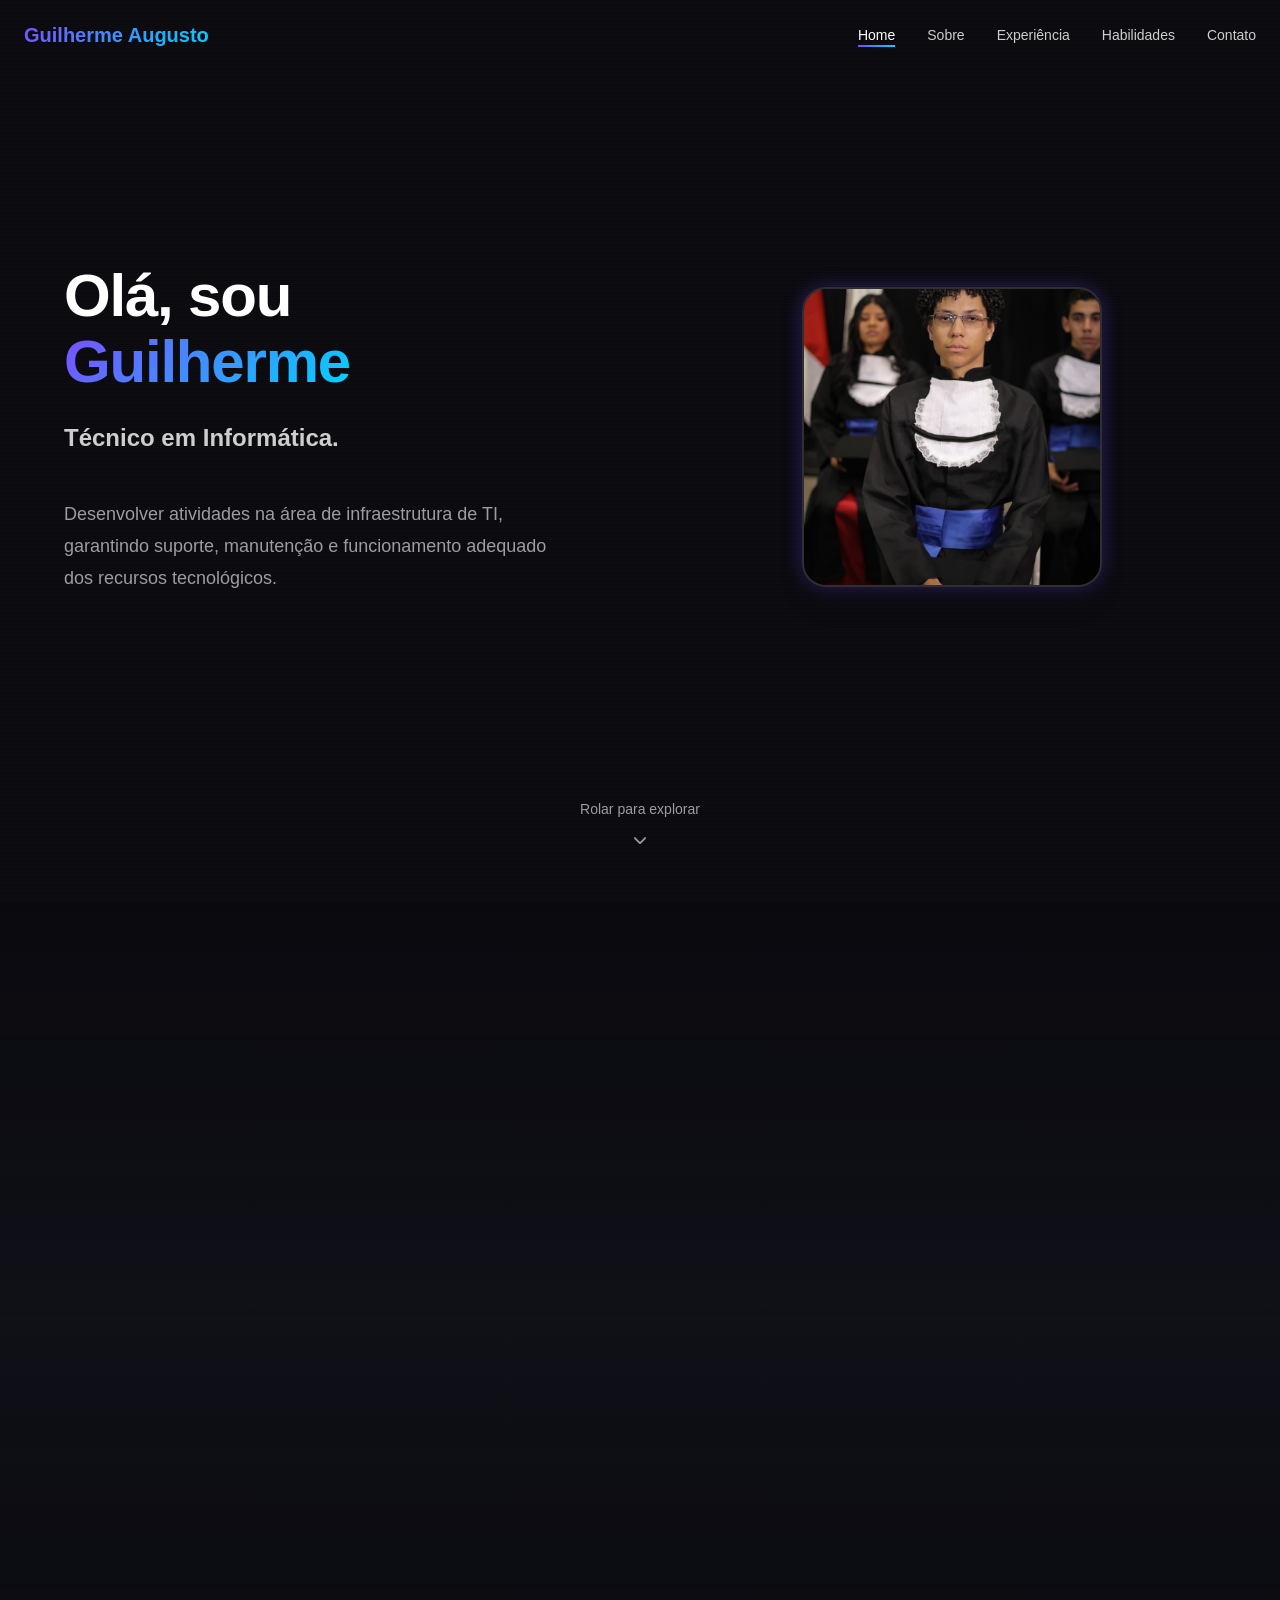
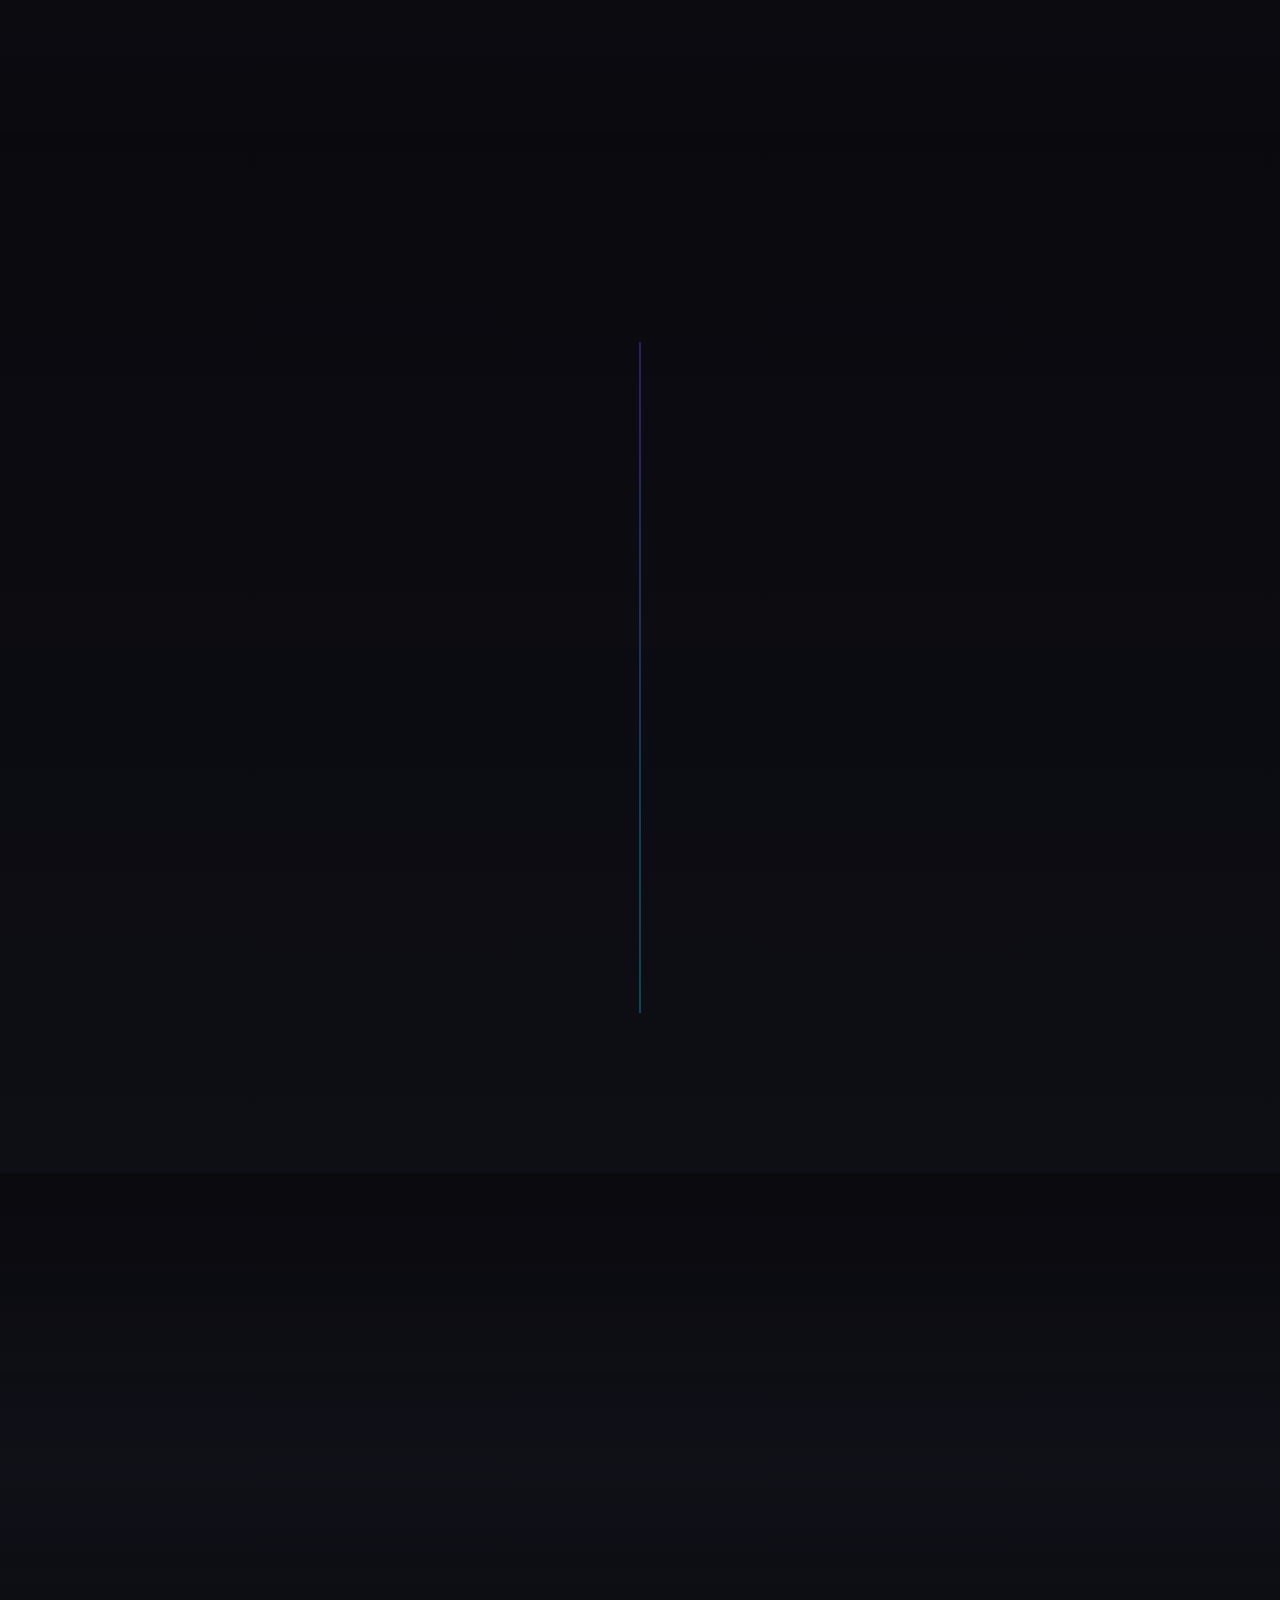
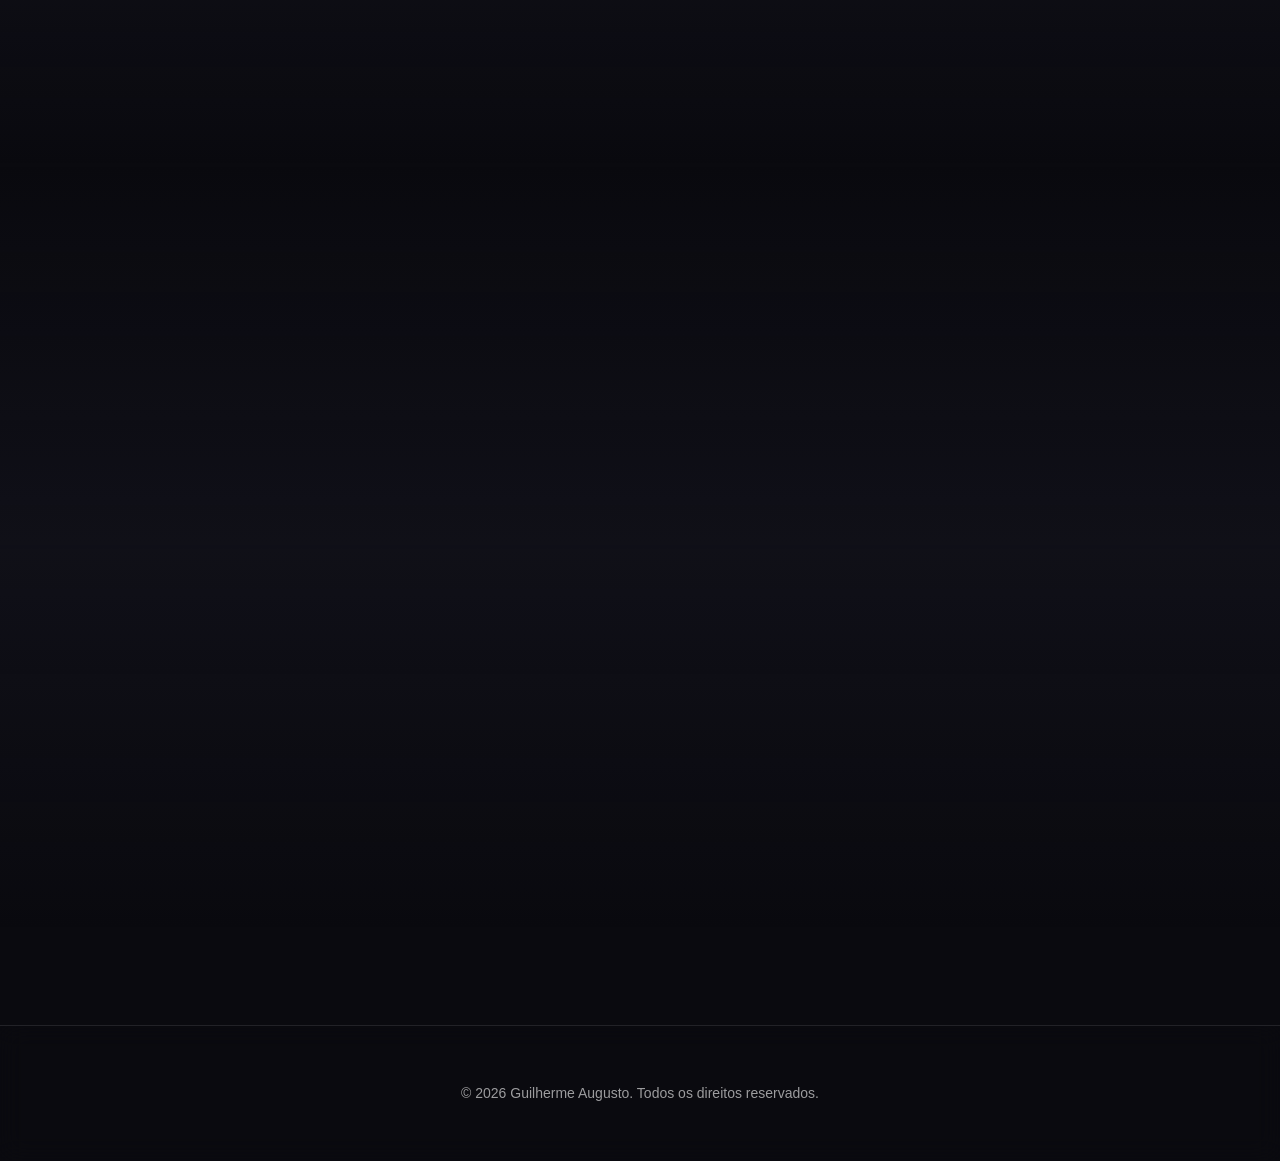
<file: index.html>
<!DOCTYPE html>
<html lang="pt-BR">
<head>
    <!-- Meta Tags Essenciais -->
    <meta charset="UTF-8">
    <meta name="viewport" content="width=device-width, initial-scale=1.0">
    <meta http-equiv="Content-Security-Policy" content="default-src 'self' https:;">
    <meta name="description" content="Portfólio profissional de Guilherme Augusto - Técnico em Informática e Desenvolvedor Web">
    <meta name="keywords" content="portfólio, desenvolvedor, técnico em informática, web design">
    <meta name="author" content="Guilherme Augusto">
    <meta name="theme-color" content="#7c4dff">
    
    <!-- Favicon -->
    <link rel="icon" type="image/jpeg" href="img/fotoperfil.jpeg">
    <link rel="apple-touch-icon" href="img/fotoperfil.jpeg">
    
    <!-- Preload de Recursos Críticos -->
    <link rel="preload" href="css/style.css" as="style">
    <link rel="preload" href="js/script.js" as="script">
    
    <!-- Font Awesome para Ícones -->
    <link rel="stylesheet" href="https://cdnjs.cloudflare.com/ajax/libs/font-awesome/6.4.0/css/all.min.css" integrity="sha512-iecdLmaskl7CVJkEZSMUkrQ6usKGiOW31OvTkw3Junqg76gnSTd064h5+8MhocT7+gNwjX1on9/5HOiCeNVV3wg==" crossorigin="anonymous" referrerpolicy="no-referrer">
    
    <!-- Google Fonts - Inter (Tipografia Moderna) -->
    <link rel="preconnect" href="https://fonts.googleapis.com">
    <link rel="preconnect" href="https://fonts.gstatic.com" crossorigin>
    <link href="https://fonts.googleapis.com/css2?family=Inter:wght@300;400;500;600;700;800&display=swap" rel="stylesheet">
    
    <!-- Estilos CSS Modularizados -->
    <link rel="stylesheet" href="css/style.css">
    
    <title>Guilherme Augusto | Portfólio Profissional</title>
</head>
<body>
    <!-- ========== NAVBAR FIXA ========== -->
    <nav class="navbar" id="navbar">
        <div class="navbar-container">
            <!-- Logo -->
            <div class="navbar-logo">
                <a href="#home" class="logo-link">
                    <span class="logo-text">Guilherme <span class="logo-accent">Augusto</span></span>
                </a>
            </div>
            
            <!-- Menu Desktop -->
            <ul class="nav-menu" id="navMenu">
                <li class="nav-item"><a href="#home" class="nav-link active">Home</a></li>
                <li class="nav-item"><a href="#sobre" class="nav-link">Sobre</a></li>
                <li class="nav-item"><a href="#experiencia" class="nav-link">Experiência</a></li>
                <li class="nav-item"><a href="#habilidades" class="nav-link">Habilidades</a></li>
                <li class="nav-item"><a href="#contato" class="nav-link">Contato</a></li>
            </ul>
            
            <!-- Botão Menu Mobile -->
            <button class="menu-toggle" id="menuToggle" aria-label="Alternar menu">
                <span class="hamburger"></span>
            </button>
        </div>
    </nav>

    <!-- ========== CONTEÚDO PRINCIPAL ========== -->
    <main class="main-content">
        
        <!-- ========== SEÇÃO HERO ========== -->
        <section id="home" class="section hero" data-parallax>
            <div class="hero-content">
                <div class="hero-text reveal-up">
                    <h1 class="hero-title">
                        Olá, sou <span class="gradient-text">Guilherme</span>
                    </h1>
                    <p class="hero-subtitle">
                        Técnico em Informática.
                    </p>
                    <p class="hero-description">
                        Desenvolver atividades na área de infraestrutura de TI, garantindo suporte, manutenção e funcionamento adequado dos recursos tecnológicos.
                    </p>
                </div>
                
                <!-- Imagem de Perfil -->
                <div class="hero-image reveal-up" style="animation-delay: 0.2s;">
                    <div class="image-wrapper">
                        <img src="img/fotoperfil.jpeg" alt="Foto de Perfil - Guilherme Augusto" class="profile-image">
                    </div>
                </div>
            </div>
            
            <!-- Scroll Indicator -->
            <div class="scroll-indicator">
                <span>Rolar para explorar</span>
                <div class="scroll-arrow">
                    <i class="fas fa-chevron-down"></i>
                </div>
            </div>
        </section>

        <!-- ========== SEÇÃO SOBRE ========== -->
        <section id="sobre" class="section about">
            <div class="container">
                <h2 class="section-title reveal-up">Sobre Mim</h2>
        
                <div class="about-content">
                    <div class="about-text reveal-up">
                        <p class="about-intro">
                        <p class="about-description">
                            Sou <strong>Guilherme Augusto</strong>, um jovem profissional de 18 anos formado em <strong>Técnico
                                em Informática</strong> pelo <strong>Centro Universitário AlfaUnipac</strong>. Minha paixão por
                            tecnologia me impulsiona a buscar constantemente novos conhecimentos e aprimorar minhas habilidades
                            na área de tecnologia da informação.
                        </p>
        
                        <p class="about-description">
                            Possuo conhecimentos em suporte técnico, manutenção de hardware, instalação e configuração de
                            sistemas operacionais, além de noções de infraestrutura de TI. Estou preparado para contribuir em
                            equipes dinâmicas, auxiliando no suporte aos usuários e no bom funcionamento dos recursos
                            tecnológicos.
                        </p>
        
                        <p class="about-description">
                            Atualmente, busco minha primeira oportunidade no mercado de tecnologia para aplicar meus
                            conhecimentos, desenvolver minha experiência profissional e crescer na área de suporte e
                            infraestrutura em TI.
                        </p>
                    </div>
                    
                    <!-- Cards de Informações Rápidas -->
                    <div class="info-cards">
                        <div class="info-card reveal-up">
                            <div class="card-icon">
                                <i class="fas fa-graduation-cap"></i>
                            </div>
                            <h3>Formação</h3>
                            <p>Técnico em Informática</p>
                            <span class="card-detail">Centro Universitário AlfaUnipac</span>
                        </div>
                        
                        <div class="info-card reveal-up" style="animation-delay: 0.1s;">
                            <div class="card-icon">
                                <i class="fas fa-map-marker-alt"></i>
                            </div>
                            <h3>Localização</h3>
                            <p>Teófilo Otoni, Brasil</p>
                            <span class="card-detail">Disponível para trabalhar</span>
                        </div>
                        
                        <div class="info-card reveal-up" style="animation-delay: 0.2s;">
                            <div class="card-icon">
                                <i class="fas fa-code"></i>
                            </div>
                            <h3>Especialidade</h3>
                            <p>Infraestrutura de TI</p>
                            <span class="card-detail">Suporte Técnico, Manutenção de Computadores, Redes Básicas</span>
                        </div>
                    </div>
                </div>
            </div>
        </section>

        <!-- ========== SEÇÃO EXPERIÊNCIA ========== -->
        <section id="experiencia" class="section experience">
            <div class="container">
                <h2 class="section-title reveal-up">Experiência Profissional</h2>
                
                <div class="timeline">
                    <div class="timeline-item reveal-up">
                        <div class="timeline-marker">
                            <div class="timeline-dot"></div>
                            <div class="timeline-line"></div>
                        </div>
                        <div class="timeline-content glass">
                            <span class="timeline-date">2023 - 2024</span>
                            <h3 class="timeline-title">Suporte Técnico (Prática)</h3>
                            <p class="timeline-company">Projetos Acadêmicos & Estágio</p>
                            <p class="timeline-description">
                                Atuei no diagnóstico e resolução de problemas de hardware e software, realizando manutenção preventiva e corretiva em diversos equipamentos de informática.
                        </div>
                    </div>
                    
                    <div class="timeline-item reveal-up" style="animation-delay: 0.1s;">
                        <div class="timeline-marker">
                            <div class="timeline-dot"></div>
                            <div class="timeline-line"></div>
                        </div>
                        <div class="timeline-content glass">
                            <span class="timeline-date">2024 - 2026</span>
                            <h3 class="timeline-title">Formação Técnica</h3>
                            <p class="timeline-company">Centro Universitário AlfaUnipac</p>
                            <p class="timeline-description">
                                Conclusão do curso Técnico em Informática com foco em redes de computadores, manutenção de hardware, suporte técnico e infraestrutura de TI. Durante a formação, desenvolvi atividades práticas relacionadas à instalação, configuração e manutenção de equipamentos e sistemas. O curso foi realizado no Centro Universitário AlfaUnipac, e durante o período de estágio contei com a supervisão de Danilo Rodrigues Ribeiro, chefe de infraestrutura da instituição, o que contribuiu para o desenvolvimento da minha experiência prática na área de tecnologia da informação.
                            </p>
                        </div>
                    </div>
                </div>
            </div>
        </section>

        <!-- ========== SEÇÃO HABILIDADES ========== -->
        <section id="habilidades" class="section skills">
          <div class="container">
    <h2 class="section-title reveal-up">Minhas Habilidades</h2>
    
    <div class="skills-grid">
        
        <!-- Coluna 1: Hardware & Suporte -->
        <div class="skills-column reveal-up">
            <h3 class="skills-category">Hardware & Suporte</h3>
            
            <div class="skill-item">
                <div class="skill-header">
                    <span class="skill-name">Manutenção de Hardware</span>
                    <span class="skill-percentage">99%</span>
                </div>
                <div class="skill-bar">
                    <div class="skill-fill" style="width: 0%" data-width="99%"></div>
                </div>
            </div>
            
            <div class="skill-item">
                <div class="skill-header">
                    <span class="skill-name">Suporte ao Usuário</span>
                    <span class="skill-percentage">88%</span>
                </div>
                <div class="skill-bar">
                    <div class="skill-fill" style="width: 0%" data-width="88%"></div>
                </div>
            </div>
            
            <div class="skill-item">
                <div class="skill-header">
                    <span class="skill-name">Sistemas Operacionais</span>
                    <span class="skill-percentage">90%</span>
                </div>
                <div class="skill-bar">
                    <div class="skill-fill" style="width: 0%" data-width="90%"></div>
                </div>
            </div>
        </div>
        
        <!-- Coluna 2: Infraestrutura de TI -->
        <div class="skills-column reveal-up" style="animation-delay: 0.1s;">
            <h3 class="skills-category">Infraestrutura de TI</h3>
            
            <div class="skill-item">
                <div class="skill-header">
                    <span class="skill-name">Redes de Computadores</span>
                    <span class="skill-percentage">90%</span>
                </div>
                <div class="skill-bar">
                    <div class="skill-fill" style="width: 0%" data-width="90%"></div>
                </div>
            </div>
            
            <div class="skill-item">
                <div class="skill-header">
                    <span class="skill-name">Instalação e Configuração</span>
                    <span class="skill-percentage">90%</span>
                </div>
                <div class="skill-bar">
                    <div class="skill-fill" style="width: 0%" data-width="90%"></div>
                </div>
            </div>
            
            <div class="skill-item">
                <div class="skill-header">
                    <span class="skill-name">Diagnóstico de Problemas</span>
                    <span class="skill-percentage">90%</span>
                </div>
                <div class="skill-bar">
                    <div class="skill-fill" style="width: 0%" data-width="90%"></div>
                </div>
            </div>
        </div>

    </div>
</div>
        </section>
        <!-- ========== SEÇÃO CONTATO ========== -->
        <section id="contato" class="section contact">
            <div class="container">
                <h2 class="section-title reveal-up">Vamos Conversar?</h2>
                
                <div class="contact-wrapper">
                    <p class="contact-subtitle reveal-up">
                        Estou sempre aberto a novas oportunidades e conversas interessantes. Sinta-se à vontade para entrar em contato!
                    </p>
                    
                    <div class="contact-methods reveal-up">
                        <a href="mailto:guilhermeaugusto230807@gmail.com" class="contact-card glass">
                            <div class="contact-icon">
                                <i class="fas fa-envelope"></i>
                            </div>
                            <h3>Email</h3>
                            <p>guilhermeaugusto230807@gmail.com</p>
                        </a>
                        
                        <a href="https://linkedin.com/in/guilhermeaugusto" target="_blank" rel="noopener noreferrer" class="contact-card glass">
                            <div class="contact-icon">
                                <i class="fab fa-linkedin-in"></i>
                            </div>
                            <h3>LinkedIn</h3>
                            <p>Conecte comigo</p>
                        </a>
                        
                        <a href="https://wa.me/5533998424079" target="_blank" rel="noopener noreferrer" class="contact-card glass">
                            <div class="contact-icon">
                                <i class="fab fa-whatsapp"></i>
                            </div>
                            <h3>WhatsApp</h3>
                            <p>Converse comigo</p>
                        </a>
                    </div>
                    
                    <div class="contact-cta reveal-up">
                       <a href="curriculo/curriculo_guilherme_augusto_v2.pdf" target="_blank" class="btn btn-primary">
                            <i class="fas fa-download"></i> Baixar Currículo
                        </a>
                    </div>
                </div>
            </div>
        </section>
    </main>

    <!-- ========== FOOTER ========== -->
    <footer class="footer">
        <div class="footer-content">
            <p>&copy; 2026 Guilherme Augusto. Todos os direitos reservados.</p>
        </div>
    </footer>

    <!-- Script JavaScript -->
    <script src="js/script.js" defer></script>
</body>
</html>
</file>
<file: css/style.css>
/**
 * ============================================================================
 * PORTFÓLIO PROFISSIONAL - STYLESHEET PRINCIPAL
 * Tema: Galáxia Moderna com Glassmorphism
 * Autor: Guilherme Augusto
 * ============================================================================
 * 
 * Estrutura:
 * 1. CSS Variables (Paleta, Tipografia, Espaçamento)
 * 2. Reset & Normalização
 * 3. Tipografia & Cores Base
 * 4. Layout Principal (Grid, Flexbox)
 * 5. Navbar
 * 6. Seções (Hero, About, Experience, Skills, Projects, Contact)
 * 7. Componentes (Cards, Buttons, Badges)
 * 8. Animações & Transições
 * 9. Responsividade (Mobile First)
 * ============================================================================
 */

/* ============================================================================
   1. CSS VARIABLES - Paleta de Cores, Tipografia e Espaçamento
   ============================================================================ */

:root {
    /* ===== CORES ===== */
    /* Primárias */
    --color-primary: #7c4dff;
    --color-primary-light: #9575ff;
    --color-primary-dark: #5e35b1;
    
    /* Secundárias */
    --color-secondary: #00d4ff;
    --color-secondary-light: #4dd0e1;
    --color-secondary-dark: #00acc1;
    
    /* Neutras */
    --color-dark: #0a0a0f;
    --color-darker: #050508;
    --color-light: #ffffff;
    --color-gray-100: #f5f5f5;
    --color-gray-200: #e0e0e0;
    --color-gray-300: #bdbdbd;
    --color-gray-400: #9e9e9e;
    --color-gray-500: #757575;
    --color-gray-600: #616161;
    --color-gray-700: #424242;
    --color-gray-800: #212121;
    
    /* Textos */
    --text-primary: #ffffff;
    --text-secondary: rgba(255, 255, 255, 0.8);
    --text-tertiary: rgba(255, 255, 255, 0.6);
    --text-muted: rgba(255, 255, 255, 0.5);
    
    /* Backgrounds */
    --bg-primary: #0a0a0f;
    --bg-secondary: rgba(20, 20, 30, 0.5);
    --bg-tertiary: rgba(30, 30, 45, 0.3);
    
    /* Glass Morphism */
    --glass-bg: rgba(255, 255, 255, 0.05);
    --glass-border: rgba(255, 255, 255, 0.1);
    --glass-blur: blur(12px);
    
    /* ===== TIPOGRAFIA ===== */
    --font-family-base: 'Inter', -apple-system, BlinkMacSystemFont, 'Segoe UI', sans-serif;
    --font-size-xs: 0.75rem;      /* 12px */
    --font-size-sm: 0.875rem;     /* 14px */
    --font-size-base: 1rem;       /* 16px */
    --font-size-lg: 1.125rem;     /* 18px */
    --font-size-xl: 1.25rem;      /* 20px */
    --font-size-2xl: 1.5rem;      /* 24px */
    --font-size-3xl: 1.875rem;    /* 30px */
    --font-size-4xl: 2.25rem;     /* 36px */
    --font-size-5xl: 3rem;        /* 48px */
    --font-size-6xl: 3.75rem;     /* 60px */
    
    --font-weight-light: 300;
    --font-weight-normal: 400;
    --font-weight-medium: 500;
    --font-weight-semibold: 600;
    --font-weight-bold: 700;
    --font-weight-extrabold: 800;
    
    /* ===== ESPAÇAMENTO ===== */
    --spacing-xs: 0.25rem;   /* 4px */
    --spacing-sm: 0.5rem;    /* 8px */
    --spacing-md: 1rem;      /* 16px */
    --spacing-lg: 1.5rem;    /* 24px */
    --spacing-xl: 2rem;      /* 32px */
    --spacing-2xl: 3rem;     /* 48px */
    --spacing-3xl: 4rem;     /* 64px */
    --spacing-4xl: 6rem;     /* 96px */
    
    /* ===== TRANSIÇÕES ===== */
    --transition-fast: 150ms ease-in-out;
    --transition-base: 300ms ease-in-out;
    --transition-slow: 500ms ease-in-out;
    
    /* ===== SOMBRAS ===== */
    --shadow-sm: 0 1px 2px rgba(0, 0, 0, 0.05);
    --shadow-md: 0 4px 6px rgba(0, 0, 0, 0.1);
    --shadow-lg: 0 10px 15px rgba(0, 0, 0, 0.1);
    --shadow-xl: 0 20px 25px rgba(0, 0, 0, 0.1);
    --shadow-2xl: 0 25px 50px rgba(0, 0, 0, 0.25);
    --shadow-glow: 0 0 20px rgba(124, 77, 255, 0.3);
    --shadow-glow-secondary: 0 0 20px rgba(0, 212, 255, 0.3);
    
    /* ===== BORDER RADIUS ===== */
    --radius-sm: 0.375rem;   /* 6px */
    --radius-md: 0.5rem;     /* 8px */
    --radius-lg: 0.75rem;    /* 12px */
    --radius-xl: 1rem;       /* 16px */
    --radius-2xl: 1.5rem;    /* 24px */
    --radius-full: 9999px;
    
    /* ===== Z-INDEX ===== */
    --z-dropdown: 1000;
    --z-sticky: 1020;
    --z-fixed: 1030;
    --z-modal-backdrop: 1040;
    --z-modal: 1050;
    --z-popover: 1060;
    --z-tooltip: 1070;
}

/* ============================================================================
   2. RESET & NORMALIZAÇÃO
   ============================================================================ */

* {
    margin: 0;
    padding: 0;
    box-sizing: border-box;
}

html {
    scroll-behavior: smooth;
    -webkit-font-smoothing: antialiased;
    -moz-osx-font-smoothing: grayscale;
}

body {
    font-family: var(--font-family-base);
    font-size: var(--font-size-base);
    font-weight: var(--font-weight-normal);
    line-height: 1.6;
    color: var(--text-primary);
    background-color: var(--bg-primary);
    overflow-x: hidden;
    
    /* Background de Galáxia */
    background-image: url('https://images.unsplash.com/photo-1506703719100-a0f3a48c0f86?w=2560&auto=format&fit=crop&q=90');
    background-size: cover;
    background-position: center;
    background-attachment: fixed;
    background-repeat: no-repeat;
    position: relative;
}

/* Overlay escuro sobre a galáxia */
body::before {
    content: '';
    position: fixed;
    top: 0;
    left: 0;
    width: 100%;
    height: 100%;
    background: rgba(10, 10, 15, 0.85);
    pointer-events: none;
    z-index: -1;
}

/* Efeito de ruído sutil */
body::after {
    content: '';
    position: fixed;
    top: 0;
    left: 0;
    width: 100%;
    height: 100%;
    background-image: 
        repeating-linear-gradient(
            0deg,
            rgba(255, 255, 255, 0.02),
            rgba(255, 255, 255, 0.02) 1px,
            transparent 1px,
            transparent 2px
        );
    pointer-events: none;
    z-index: -1;
}

/* ============================================================================
   3. TIPOGRAFIA & CORES BASE
   ============================================================================ */

h1, h2, h3, h4, h5, h6 {
    font-weight: var(--font-weight-bold);
    line-height: 1.2;
    letter-spacing: -0.02em;
}

h1 { font-size: var(--font-size-5xl); }
h2 { font-size: var(--font-size-4xl); }
h3 { font-size: var(--font-size-3xl); }
h4 { font-size: var(--font-size-2xl); }
h5 { font-size: var(--font-size-xl); }
h6 { font-size: var(--font-size-lg); }

p {
    color: var(--text-secondary);
    margin-bottom: var(--spacing-md);
}

a {
    color: var(--color-primary);
    text-decoration: none;
    transition: color var(--transition-base);
}

a:hover {
    color: var(--color-secondary);
}

strong, b {
    font-weight: var(--font-weight-semibold);
    color: var(--text-primary);
}

/* ============================================================================
   4. LAYOUT PRINCIPAL
   ============================================================================ */

.container {
    max-width: 1200px;
    margin: 0 auto;
    padding: 0 var(--spacing-lg);
}

.main-content {
    position: relative;
    z-index: 1;
}

/* ============================================================================
   5. NAVBAR FIXA
   ============================================================================ */

.navbar {
    position: fixed;
    top: 0;
    left: 0;
    right: 0;
    height: 70px;
    background: transparent;
    backdrop-filter: none;
    z-index: var(--z-fixed);
    transition: all var(--transition-base);
    border-bottom: 1px solid transparent;
}

.navbar.scrolled {
    background: var(--glass-bg);
    backdrop-filter: var(--glass-blur);
    border-bottom-color: var(--glass-border);
    box-shadow: var(--shadow-lg);
}

.navbar-container {
    max-width: 1400px;
    margin: 0 auto;
    padding: 0 var(--spacing-lg);
    height: 100%;
    display: flex;
    align-items: center;
    justify-content: space-between;
}

.navbar-logo {
    flex-shrink: 0;
}

.logo-link {
    display: flex;
    align-items: center;
    gap: var(--spacing-sm);
    font-size: var(--font-size-xl);
    font-weight: var(--font-weight-bold);
    color: var(--text-primary);
    transition: all var(--transition-base);
}

.logo-link:hover {
    color: var(--color-primary);
}

.logo-text {
    background: linear-gradient(135deg, var(--color-primary), var(--color-secondary));
    -webkit-background-clip: text;
    -webkit-text-fill-color: transparent;
    background-clip: text;
}

.logo-accent {
    color: var(--color-secondary);
}

/* Menu Desktop */
.nav-menu {
    display: flex;
    list-style: none;
    gap: var(--spacing-xl);
    align-items: center;
}

.nav-item {
    position: relative;
}

.nav-link {
    font-size: var(--font-size-sm);
    font-weight: var(--font-weight-medium);
    color: var(--text-secondary);
    transition: color var(--transition-base);
    position: relative;
    padding-bottom: var(--spacing-xs);
}

.nav-link::after {
    content: '';
    position: absolute;
    bottom: 0;
    left: 0;
    width: 0;
    height: 2px;
    background: linear-gradient(90deg, var(--color-primary), var(--color-secondary));
    transition: width var(--transition-base);
}

.nav-link:hover::after,
.nav-link.active::after {
    width: 100%;
}

.nav-link:hover,
.nav-link.active {
    color: var(--text-primary);
}

/* Menu Toggle (Mobile) */
.menu-toggle {
    display: none;
    flex-direction: column;
    gap: 5px;
    background: none;
    border: none;
    cursor: pointer;
    padding: var(--spacing-sm);
    z-index: var(--z-dropdown);
}

.hamburger {
    width: 24px;
    height: 2px;
    background: var(--text-primary);
    transition: all var(--transition-base);
    transform-origin: center;
}

.hamburger::before,
.hamburger::after {
    content: '';
    display: block;
    width: 24px;
    height: 2px;
    background: var(--text-primary);
    transition: all var(--transition-base);
}

.hamburger::before {
    margin-bottom: 5px;
}

.hamburger::after {
    margin-top: 5px;
}

.menu-toggle.active .hamburger {
    background: transparent;
}

.menu-toggle.active .hamburger::before {
    transform: rotate(45deg) translate(8px, 8px);
}

.menu-toggle.active .hamburger::after {
    transform: rotate(-45deg) translate(7px, -7px);
}

/* ============================================================================
   6. SEÇÕES
   ============================================================================ */

.section {
    position: relative;
    padding: var(--spacing-4xl) 0;
    overflow: hidden;
}

.section-title {
    font-size: var(--font-size-5xl);
    font-weight: var(--font-weight-extrabold);
    margin-bottom: var(--spacing-3xl);
    text-align: center;
    background: linear-gradient(135deg, var(--color-primary), var(--color-secondary));
    -webkit-background-clip: text;
    -webkit-text-fill-color: transparent;
    background-clip: text;
}

/* ===== HERO SECTION ===== */

.hero {
    min-height: 100vh;
    display: flex;
    flex-direction: column;
    justify-content: center;
    align-items: center;
    padding-top: 70px;
    padding-bottom: var(--spacing-4xl);
    position: relative;
}

.hero-content {
    display: grid;
    grid-template-columns: 1fr 1fr;
    gap: var(--spacing-4xl);
    align-items: center;
    width: 100%;
    max-width: 1200px;
    margin: 0 auto;
    padding: 0 var(--spacing-lg);
}

.hero-text {
    display: flex;
    flex-direction: column;
    gap: var(--spacing-lg);
}

.hero-title {
    font-size: var(--font-size-6xl);
    font-weight: var(--font-weight-extrabold);
    line-height: 1.1;
    color: var(--text-primary);
}

.gradient-text {
    background: linear-gradient(135deg, var(--color-primary), var(--color-secondary));
    -webkit-background-clip: text;
    -webkit-text-fill-color: transparent;
    background-clip: text;
}

.hero-subtitle {
    font-size: var(--font-size-2xl);
    font-weight: var(--font-weight-semibold);
    color: var(--text-secondary);
}

.hero-description {
    font-size: var(--font-size-lg);
    color: var(--text-tertiary);
    max-width: 500px;
    line-height: 1.8;
}

.hero-cta {
    display: flex;
    gap: var(--spacing-md);
    margin-top: var(--spacing-lg);
}

.hero-image {
    display: flex;
    justify-content: center;
    align-items: center;
}

.image-wrapper {
    position: relative;
    width: 300px;
    height: 300px;
    border-radius: var(--radius-2xl);
    overflow: hidden;
    border: 2px solid var(--glass-border);
    box-shadow: var(--shadow-glow), var(--shadow-xl);
    background: var(--glass-bg);
    backdrop-filter: var(--glass-blur);
}

.profile-image {
    width: 100%;
    height: 100%;
    object-fit: cover;
    transition: transform var(--transition-slow);
}

.image-wrapper:hover .profile-image {
    transform: scale(1.05);
}

/* Scroll Indicator */
.scroll-indicator {
    position: absolute;
    bottom: var(--spacing-2xl);
    left: 50%;
    transform: translateX(-50%);
    display: flex;
    flex-direction: column;
    align-items: center;
    gap: var(--spacing-sm);
    color: var(--text-tertiary);
    font-size: var(--font-size-sm);
    animation: bounce 2s infinite;
}

.scroll-arrow {
    display: flex;
    align-items: center;
    justify-content: center;
    width: 24px;
    height: 24px;
}

@keyframes bounce {
    0%, 100% {
        transform: translateX(-50%) translateY(0);
    }
    50% {
        transform: translateX(-50%) translateY(10px);
    }
}

/* ===== ABOUT SECTION ===== */

.about {
    background: linear-gradient(180deg, transparent 0%, rgba(30, 30, 45, 0.3) 50%, transparent 100%);
}

.about-content {
    display: grid;
    grid-template-columns: 1fr 1fr;
    gap: var(--spacing-3xl);
    align-items: start;
}

.about-text {
    display: flex;
    flex-direction: column;
    gap: var(--spacing-lg);
}

.about-intro {
    font-size: var(--font-size-lg);
    color: var(--text-secondary);
    line-height: 1.8;
}

.about-description {
    font-size: var(--font-size-base);
    color: var(--text-tertiary);
    line-height: 1.8;
}

.info-cards {
    display: grid;
    grid-template-columns: repeat(3, 1fr);
    gap: var(--spacing-lg);
}

.info-card {
    padding: var(--spacing-xl);
    border-radius: var(--radius-xl);
    background: var(--glass-bg);
    backdrop-filter: var(--glass-blur);
    border: 1px solid var(--glass-border);
    text-align: center;
    transition: all var(--transition-base);
    cursor: pointer;
}

.info-card:hover {
    background: rgba(255, 255, 255, 0.08);
    border-color: var(--color-primary);
    transform: translateY(-5px);
    box-shadow: var(--shadow-glow);
}

.card-icon {
    font-size: var(--font-size-3xl);
    color: var(--color-primary);
    margin-bottom: var(--spacing-md);
    display: flex;
    justify-content: center;
}

.info-card h3 {
    font-size: var(--font-size-lg);
    margin-bottom: var(--spacing-sm);
    color: var(--text-primary);
}

.info-card p {
    font-size: var(--font-size-base);
    color: var(--text-secondary);
    margin-bottom: var(--spacing-sm);
}

.card-detail {
    font-size: var(--font-size-sm);
    color: var(--text-muted);
}

/* ===== EXPERIENCE SECTION ===== */

.experience {
    background: linear-gradient(180deg, transparent 0%, rgba(30, 30, 45, 0.2) 100%);
}

.timeline {
    position: relative;
    max-width: 700px;
    margin: 0 auto;
}

.timeline::before {
    content: '';
    position: absolute;
    left: 50%;
    transform: translateX(-50%);
    width: 2px;
    height: 100%;
    background: linear-gradient(180deg, var(--color-primary), var(--color-secondary));
    opacity: 0.3;
}

.timeline-item {
    display: grid;
    grid-template-columns: 1fr auto 1fr;
    gap: var(--spacing-2xl);
    margin-bottom: var(--spacing-3xl);
    align-items: center;
}

.timeline-item:nth-child(even) {
    direction: rtl;
}

.timeline-item:nth-child(even) > * {
    direction: ltr;
}

.timeline-marker {
    display: flex;
    flex-direction: column;
    align-items: center;
    position: relative;
    z-index: 2;
}

.timeline-dot {
    width: 16px;
    height: 16px;
    border-radius: 50%;
    background: var(--color-primary);
    border: 4px solid var(--bg-primary);
    box-shadow: var(--shadow-glow);
    transition: all var(--transition-base);
}

.timeline-item:hover .timeline-dot {
    width: 24px;
    height: 24px;
    box-shadow: var(--shadow-glow), 0 0 30px rgba(124, 77, 255, 0.5);
}

.timeline-content {
    padding: var(--spacing-xl);
    border-radius: var(--radius-xl);
    background: var(--glass-bg);
    backdrop-filter: var(--glass-blur);
    border: 1px solid var(--glass-border);
    transition: all var(--transition-base);
}

.timeline-content:hover {
    background: rgba(255, 255, 255, 0.08);
    border-color: var(--color-primary);
    box-shadow: var(--shadow-glow);
    transform: translateY(-5px);
}

.timeline-date {
    display: inline-block;
    font-size: var(--font-size-sm);
    font-weight: var(--font-weight-semibold);
    color: var(--color-primary);
    margin-bottom: var(--spacing-sm);
}

.timeline-title {
    font-size: var(--font-size-xl);
    font-weight: var(--font-weight-bold);
    color: var(--text-primary);
    margin-bottom: var(--spacing-sm);
}

.timeline-company {
    font-size: var(--font-size-sm);
    color: var(--color-secondary);
    margin-bottom: var(--spacing-md);
}

.timeline-description {
    font-size: var(--font-size-sm);
    color: var(--text-tertiary);
    line-height: 1.7;
}

/* ===== SKILLS SECTION ===== */

.skills {
    background: linear-gradient(180deg, transparent 0%, rgba(30, 30, 45, 0.3) 50%, transparent 100%);
}

.skills-grid {
    display: grid;
    grid-template-columns: repeat(2, 1fr);
    gap: var(--spacing-3xl);
    max-width: 900px;
    margin: 0 auto;
}

.skills-column {
    display: flex;
    flex-direction: column;
    gap: var(--spacing-xl);
}

.skills-category {
    font-size: var(--font-size-xl);
    font-weight: var(--font-weight-bold);
    color: var(--text-primary);
    margin-bottom: var(--spacing-md);
    display: flex;
    align-items: center;
    gap: var(--spacing-md);
}

.skills-category::before {
    content: '';
    width: 4px;
    height: 24px;
    background: linear-gradient(180deg, var(--color-primary), var(--color-secondary));
    border-radius: var(--radius-full);
}

.skill-item {
    display: flex;
    flex-direction: column;
    gap: var(--spacing-md);
}

.skill-header {
    display: flex;
    justify-content: space-between;
    align-items: center;
}

.skill-name {
    font-size: var(--font-size-base);
    font-weight: var(--font-weight-medium);
    color: var(--text-primary);
}

.skill-percentage {
    font-size: var(--font-size-sm);
    font-weight: var(--font-weight-semibold);
    color: var(--color-primary);
}

.skill-bar {
    height: 6px;
    background: rgba(255, 255, 255, 0.1);
    border-radius: var(--radius-full);
    overflow: hidden;
    border: 1px solid var(--glass-border);
}

.skill-fill {
    height: 100%;
    background: linear-gradient(90deg, var(--color-primary), var(--color-secondary));
    border-radius: var(--radius-full);
    transition: width 1s ease-out;
    box-shadow: var(--shadow-glow);
}

/* ===== PROJECTS SECTION ===== */

.projects {
    background: linear-gradient(180deg, transparent 0%, rgba(30, 30, 45, 0.2) 100%);
}

.projects-grid {
    display: grid;
    grid-template-columns: repeat(3, 1fr);
    gap: var(--spacing-2xl);
}

.project-card {
    padding: var(--spacing-xl);
    border-radius: var(--radius-xl);
    background: var(--glass-bg);
    backdrop-filter: var(--glass-blur);
    border: 1px solid var(--glass-border);
    display: flex;
    flex-direction: column;
    transition: all var(--transition-base);
    cursor: pointer;
    overflow: hidden;
    position: relative;
}

.project-card::before {
    content: '';
    position: absolute;
    top: 0;
    left: 0;
    right: 0;
    height: 4px;
    background: linear-gradient(90deg, var(--color-primary), var(--color-secondary));
    transform: scaleX(0);
    transform-origin: left;
    transition: transform var(--transition-base);
}

.project-card:hover::before {
    transform: scaleX(1);
}

.project-card:hover {
    background: rgba(255, 255, 255, 0.08);
    border-color: var(--color-primary);
    transform: translateY(-10px);
    box-shadow: var(--shadow-glow), var(--shadow-xl);
}

.project-header {
    display: flex;
    justify-content: center;
    margin-bottom: var(--spacing-lg);
}

.project-icon {
    width: 60px;
    height: 60px;
    display: flex;
    align-items: center;
    justify-content: center;
    background: linear-gradient(135deg, rgba(124, 77, 255, 0.2), rgba(0, 212, 255, 0.2));
    border-radius: var(--radius-lg);
    font-size: var(--font-size-2xl);
    color: var(--color-primary);
    transition: all var(--transition-base);
}

.project-card:hover .project-icon {
    transform: scale(1.1) rotate(5deg);
    box-shadow: var(--shadow-glow);
}

.project-body {
    flex-grow: 1;
    display: flex;
    flex-direction: column;
    gap: var(--spacing-md);
    margin-bottom: var(--spacing-lg);
}

.project-title {
    font-size: var(--font-size-lg);
    font-weight: var(--font-weight-bold);
    color: var(--text-primary);
}

.project-description {
    font-size: var(--font-size-sm);
    color: var(--text-tertiary);
    line-height: 1.7;
}

.project-tags {
    display: flex;
    flex-wrap: wrap;
    gap: var(--spacing-sm);
}

.tag {
    display: inline-block;
    padding: var(--spacing-xs) var(--spacing-md);
    background: rgba(124, 77, 255, 0.15);
    border: 1px solid rgba(124, 77, 255, 0.3);
    border-radius: var(--radius-full);
    font-size: var(--font-size-xs);
    font-weight: var(--font-weight-medium);
    color: var(--color-primary);
    transition: all var(--transition-base);
}

.tag:hover {
    background: rgba(124, 77, 255, 0.25);
    border-color: var(--color-primary);
}

.project-link {
    display: inline-flex;
    align-items: center;
    gap: var(--spacing-sm);
    font-size: var(--font-size-sm);
    font-weight: var(--font-weight-semibold);
    color: var(--color-primary);
    transition: all var(--transition-base);
}

.project-link:hover {
    gap: var(--spacing-md);
    color: var(--color-secondary);
}

/* ===== CONTACT SECTION ===== */

.contact {
    background: linear-gradient(180deg, transparent 0%, rgba(30, 30, 45, 0.3) 50%, transparent 100%);
    padding-bottom: var(--spacing-4xl);
}

.contact-wrapper {
    display: flex;
    flex-direction: column;
    align-items: center;
    gap: var(--spacing-2xl);
    max-width: 900px;
    margin: 0 auto;
}

.contact-subtitle {
    font-size: var(--font-size-lg);
    color: var(--text-secondary);
    text-align: center;
    max-width: 600px;
    line-height: 1.8;
}

.contact-methods {
    display: grid;
    grid-template-columns: repeat(3, 1fr);
    gap: var(--spacing-xl);
    width: 100%;
}

.contact-card {
    padding: var(--spacing-xl);
    border-radius: var(--radius-xl);
    background: var(--glass-bg);
    backdrop-filter: var(--glass-blur);
    border: 1px solid var(--glass-border);
    text-align: center;
    display: flex;
    flex-direction: column;
    align-items: center;
    gap: var(--spacing-md);
    transition: all var(--transition-base);
    cursor: pointer;
}

.contact-card:hover {
    background: rgba(255, 255, 255, 0.08);
    border-color: var(--color-primary);
    transform: translateY(-5px);
    box-shadow: var(--shadow-glow);
}

.contact-icon {
    width: 50px;
    height: 50px;
    display: flex;
    align-items: center;
    justify-content: center;
    background: linear-gradient(135deg, var(--color-primary), var(--color-secondary));
    border-radius: var(--radius-lg);
    font-size: var(--font-size-xl);
    color: white;
}

.contact-card h3 {
    font-size: var(--font-size-lg);
    color: var(--text-primary);
}

.contact-card p {
    font-size: var(--font-size-sm);
    color: var(--text-secondary);
    margin: 0;
}

.contact-cta {
    margin-top: var(--spacing-lg);
}

/* ============================================================================
   7. COMPONENTES
   ============================================================================ */

/* ===== BUTTONS ===== */

.btn {
    display: inline-flex;
    align-items: center;
    justify-content: center;
    gap: var(--spacing-sm);
    padding: var(--spacing-md) var(--spacing-xl);
    border-radius: var(--radius-lg);
    font-size: var(--font-size-base);
    font-weight: var(--font-weight-semibold);
    border: none;
    cursor: pointer;
    transition: all var(--transition-base);
    text-decoration: none;
    white-space: nowrap;
}

.btn-primary {
    background: linear-gradient(135deg, var(--color-primary), var(--color-secondary));
    color: white;
    box-shadow: var(--shadow-glow);
}

.btn-primary:hover {
    transform: translateY(-2px);
    box-shadow: var(--shadow-glow), 0 0 30px rgba(124, 77, 255, 0.5);
}

.btn-secondary {
    background: transparent;
    color: var(--text-primary);
    border: 2px solid var(--color-primary);
}

.btn-secondary:hover {
    background: rgba(124, 77, 255, 0.1);
    border-color: var(--color-secondary);
    color: var(--color-secondary);
}

/* ===== GLASS MORPHISM ===== */

.glass {
    background: var(--glass-bg);
    backdrop-filter: var(--glass-blur);
    border: 1px solid var(--glass-border);
}

/* ============================================================================
   8. ANIMAÇÕES & TRANSIÇÕES
   ============================================================================ */

/* Reveal Animation */
.reveal-up {
    opacity: 0;
    transform: translateY(30px);
    animation: revealUp var(--transition-slow) ease-out forwards;
}

@keyframes revealUp {
    to {
        opacity: 1;
        transform: translateY(0);
    }
}

/* Delay para múltiplos elementos */
.reveal-up:nth-child(1) { animation-delay: 0s; }
.reveal-up:nth-child(2) { animation-delay: 0.1s; }
.reveal-up:nth-child(3) { animation-delay: 0.2s; }
.reveal-up:nth-child(4) { animation-delay: 0.3s; }
.reveal-up:nth-child(5) { animation-delay: 0.4s; }

/* Parallax Effect */
[data-parallax] {
    position: relative;
}

/* ============================================================================
   9. FOOTER
   ============================================================================ */

.footer {
    background: rgba(10, 10, 15, 0.8);
    backdrop-filter: var(--glass-blur);
    border-top: 1px solid var(--glass-border);
    padding: var(--spacing-2xl) 0;
    text-align: center;
    margin-top: var(--spacing-4xl);
}

.footer-content {
    max-width: 1200px;
    margin: 0 auto;
    padding: 0 var(--spacing-lg);
}

.footer-content p {
    font-size: var(--font-size-sm);
    color: var(--text-tertiary);
    margin: var(--spacing-sm) 0;
}

.heart {
    display: inline-block;
    animation: heartbeat 1.5s ease-in-out infinite;
}

@keyframes heartbeat {
    0%, 100% { transform: scale(1); }
    25% { transform: scale(1.2); }
    50% { transform: scale(1); }
}

/* ============================================================================
   10. RESPONSIVIDADE - MOBILE FIRST
   ============================================================================ */

/* Tablets (768px) */
@media (max-width: 768px) {
    .nav-menu {
        display: none;
        position: fixed;
        top: 70px;
        left: 0;
        right: 0;
        flex-direction: column;
        gap: 0;
        background: rgba(10, 10, 15, 0.95);
        backdrop-filter: var(--glass-blur);
        border-bottom: 1px solid var(--glass-border);
        padding: var(--spacing-lg) 0;
        z-index: var(--z-dropdown);
    }
    
    .nav-menu.active {
        display: flex;
    }
    
    .nav-item {
        width: 100%;
    }
    
    .nav-link {
        display: block;
        padding: var(--spacing-md) var(--spacing-lg);
        border-bottom: 1px solid var(--glass-border);
    }
    
    .nav-link::after {
        display: none;
    }
    
    .menu-toggle {
        display: flex;
    }
    
    /* Hero Section */
    .hero-content {
        grid-template-columns: 1fr;
        gap: var(--spacing-2xl);
    }
    
    .hero-title {
        font-size: var(--font-size-4xl);
    }
    
    .hero-subtitle {
        font-size: var(--font-size-xl);
    }
    
    .hero-cta {
        flex-direction: column;
    }
    
    .image-wrapper {
        width: 250px;
        height: 250px;
    }
    
    /* About Section */
    .about-content {
        grid-template-columns: 1fr;
        gap: var(--spacing-2xl);
    }
    
    .info-cards {
        grid-template-columns: 1fr;
    }
    
    /* Timeline */
    .timeline::before {
        left: 0;
        transform: translateX(-50%);
    }
    
    .timeline-item {
        grid-template-columns: auto 1fr;
        gap: var(--spacing-lg);
    }
    
    .timeline-item:nth-child(even) {
        direction: ltr;
    }
    
    /* Skills Section */
    .skills-grid {
        grid-template-columns: 1fr;
        gap: var(--spacing-2xl);
    }
    
    /* Projects Section */
    .projects-grid {
        grid-template-columns: 1fr;
    }
    
    /* Contact Section */
    .contact-methods {
        grid-template-columns: 1fr;
    }
    
    /* Section Title */
    .section-title {
        font-size: var(--font-size-3xl);
    }
    
    /* Spacing */
    .section {
        padding: var(--spacing-3xl) 0;
    }
}

/* Mobile (480px) */
@media (max-width: 480px) {
    :root {
        --spacing-2xl: 2rem;
        --spacing-3xl: 2.5rem;
        --spacing-4xl: 3rem;
    }
    
    .hero-title {
        font-size: var(--font-size-3xl);
    }
    
    .hero-subtitle {
        font-size: var(--font-size-lg);
    }
    
    .hero-description {
        font-size: var(--font-size-base);
    }
    
    .image-wrapper {
        width: 200px;
        height: 200px;
    }
    
    .section-title {
        font-size: var(--font-size-2xl);
    }
    
    .about-intro {
        font-size: var(--font-size-base);
    }
    
    .skills-category {
        font-size: var(--font-size-lg);
    }
    
    .project-title {
        font-size: var(--font-size-base);
    }
    
    .contact-subtitle {
        font-size: var(--font-size-base);
    }
}
</file>
